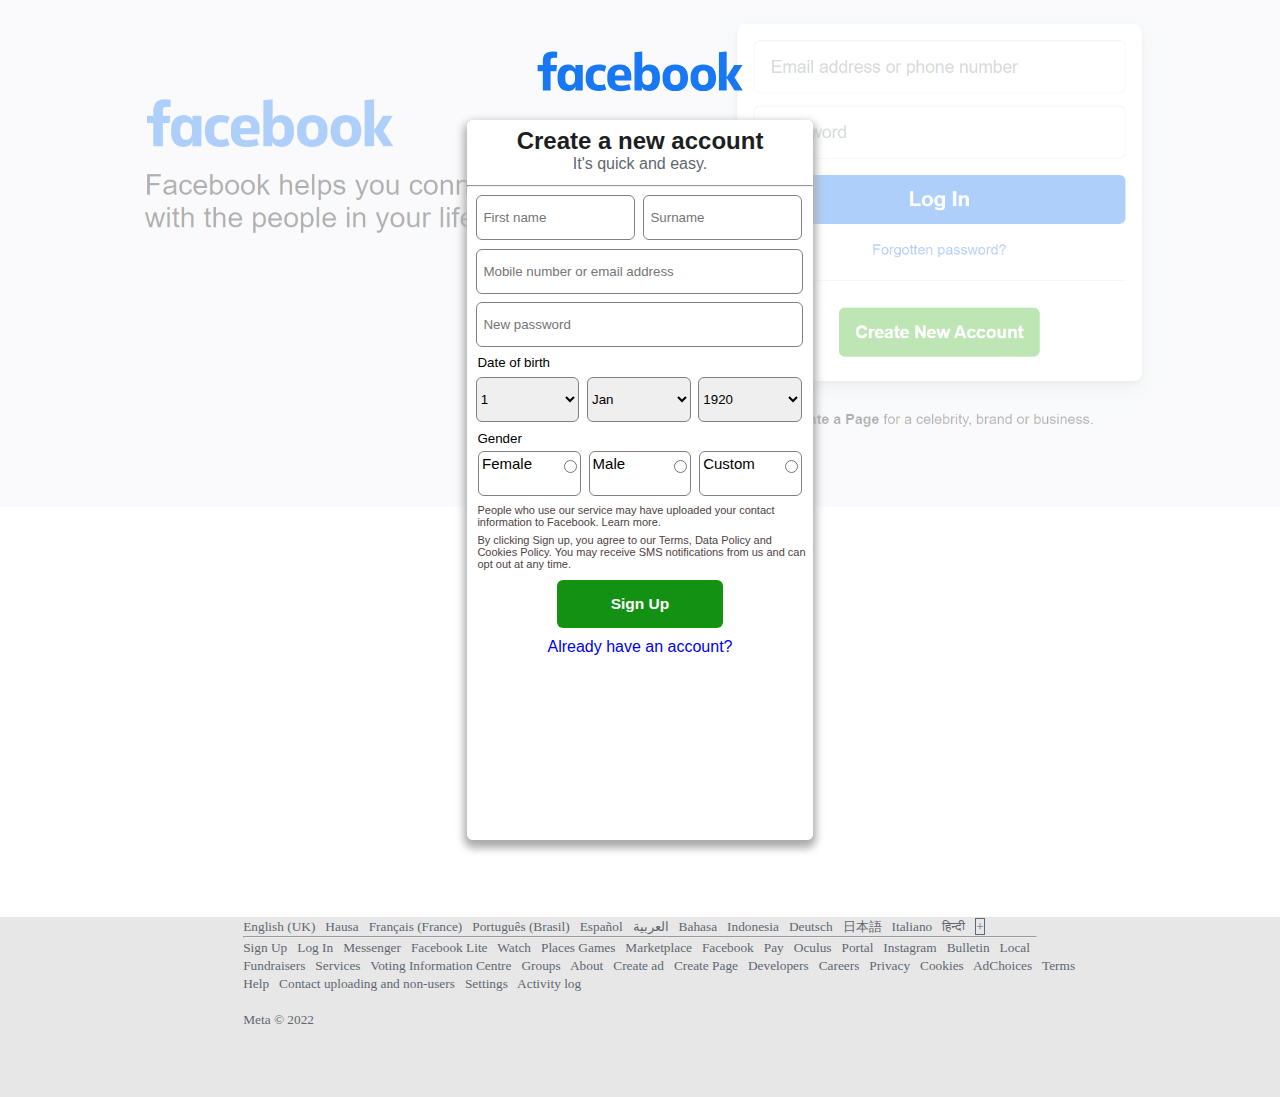
<file: ALL PROJECTS/HTML PROJECT 1ST WEEK/index.html>
<!DOCTYPE html>
<html lang="en">

<head>
    <meta charset="UTF-8">
    <meta name="viewport" content="width=device-width, initial-scale=1.0">
    <link rel="stylesheet" href="style.css">
    <title>Sign up for Facebook | Facebook</title>
    <link rel="icon" type="image/x-icon" href="logo.jpg">
</head>

<body>
    <!--facebook sign up from start-->
    <div class="color-overlay"></div>
    <div class="overall_div">
        <div class="div_1">
            <img src="facebook logo.svg" alt="facebook logo" class="facebook_logo">
            <!-- <h2 class="h2_1">facebook</h2> -->
            <!--fieldset section start-->
            <fieldset>
                <!--form section start-->
                <form class="form">
                    <div class="div_2">
                        <h3 class="account">Create a new account</h3>
                        <p class="quick">It's quick and easy.</p>
                    </div>
                    <hr />
                    <div class="second_section">
                        <!--input section start-->
                        <div class="input">
                            <input type="text" placeholder="First name" class="first_name" id="all" required>
                            <input type="text" placeholder="Surname" class="surnamme" id="all" required>
                            <p class="input_tel_email">
                                <input type="tel" type="email" placeholder="Mobile number or email address"
                                    class="tel_email" id="all" required>
                            </p>
                            <p class="input_password">
                                <input type="password" placeholder="New password" class="password" id="all" required>
                            </p>
                        </div>
                        <!--input section end-->
                        <!--date of birth section start-->
                        <p class="dob"><small>Date of birth</small></p>
                        <div class="date_of_birth">
                            <select class="date" id="all">
                                <option>1</option>
                                <option>2</option>
                                <option>3</option>
                                <option>4</option>
                                <option>5</option>
                                <option>6</option>
                                <option>7</option>
                                <option>8</option>
                                <option>9</option>
                                <option>10</option>
                                <option>11</option>
                                <option>12</option>
                                <option>13</option>
                                <option>14</option>
                                <option>15</option>
                                <option>16</option>
                                <option>17</option>
                                <option>18</option>
                                <option>19</option>
                                <option>20</option>
                                <option>21</option>
                                <option>22</option>
                                <option>23</option>
                                <option>24</option>
                                <option>25</option>
                                <option>26</option>
                                <option>27</option>
                                <option>28</option>
                                <option>29</option>
                                <option>30</option>
                                <option>31</option>
                            </select>
                            <select class="date" id="all">
                                <option>Jan</option>
                                <option>Feb</option>
                                <option>Mar</option>
                                <option>Apr</option>
                                <option>May</option>
                                <option>Jun</option>
                                <option>Jul</option>
                                <option>Aug</option>
                                <option>Sept</option>
                                <option>Oct</option>
                                <option>Nov</option>
                                <option>Dec</option>
                            </select>
                            <select class="date" id="all">
                                <option>1920</option>
                                <option>1921</option>
                                <option>1922</option>
                                <option>1923</option>
                                <option>1924</option>
                                <option>1925</option>
                                <option>1926</option>
                                <option>1927</option>
                                <option>1928</option>
                                <option>1929</option>
                                <option>1930</option>
                                <option>1931</option>
                                <option>1932</option>
                                <option>1933</option>
                                <option>1934</option>
                                <option>1935</option>
                                <option>1936</option>
                                <option>1937</option>
                                <option>1938</option>
                                <option>1939</option>
                                <option>1940</option>
                                <option>1941</option>
                                <option>1942</option>
                                <option>1943</option>
                                <option>1944</option>
                                <option>1945</option>
                                <option>1946</option>
                                <option>1947</option>
                                <option>1948</option>
                                <option>1949</option>
                                <option>1950</option>
                                <option>1951</option>
                                <option>1952</option>
                                <option>1953</option>
                                <option>1954</option>
                                <option>1955</option>
                                <option>1956</option>
                                <option>1957</option>
                                <option>1958</option>
                                <option>1959</option>
                                <option>1960</option>
                                <option>1961</option>
                                <option>1962</option>
                                <option>1963</option>
                                <option>1964</option>
                                <option>1965</option>
                                <option>1966</option>
                                <option>1967</option>
                                <option>1968</option>
                                <option>1969</option>
                                <option>1970</option>
                                <option>1971</option>
                                <option>1972</option>
                                <option>1973</option>
                                <option>1974</option>
                                <option>1975</option>
                                <option>1976</option>
                                <option>1977</option>
                                <option>1978</option>
                                <option>1979</option>
                                <option>1980</option>
                                <option>1981</option>
                                <option>1982</option>
                                <option>1983</option>
                                <option>1984</option>
                                <option>1985</option>
                                <option>1986</option>
                                <option>1987</option>
                                <option>1988</option>
                                <option>1989</option>
                                <option>1990</option>
                                <option>1991</option>
                                <option>1992</option>
                                <option>1993</option>
                                <option>1994</option>
                                <option>1995</option>
                                <option>1996</option>
                                <option>1997</option>
                                <option>1998</option>
                                <option>1999</option>
                                <option>2000</option>
                                <option>2001</option>
                                <option>2002</option>
                                <option>2003</option>
                                <option>2004</option>
                                <option>2005</option>
                                <option>2006</option>
                                <option>2007</option>
                                <option>2008</option>
                                <option>2009</option>
                                <option>2010</option>
                                <option>2011</option>
                                <option>2012</option>
                                <option>2013</option>
                                <option>2014</option>
                                <option>2015</option>
                                <option>2016</option>
                                <option>2017</option>
                                <option>2018</option>
                                <option>2019</option>
                                <option>2020</option>
                                <option>2021</option>
                                <option>2022</option>
                            </select>
                        </div>
                        <!--date of birth section end-->
                        <!--gender section start-->
                        <div>
                            <p class="gender"><small>Gender</small></p>
                            <div class="total_gender">
                                <div class="first_gender" id="all_gender">
                                    <label class="label_class_1" id="labelgen" for="female">Female</label>
                                    <input type="radio" name="gender" value="female" id="gen" required />
                                </div>
                                <div class="second_gender" id="all_gender">
                                    <label class="label_class_2" id="labelgen" for="male">Male</label>
                                    <input type="radio" name="gender" value="male" id="gen" required />
                                </div>
                                <div class="third_gender" id="all_gender">
                                    <label class="label_class_3" id="labelgen" for="other">Custom</label>
                                    <input type="radio" name="gender" value="other" id="gen" required />
                                </div>
                            </div>
                        </div>
                        <!--gender section end-->
                        <p class="after_gen_1" id="sub_after_gen">
                            People who use our service may have uploaded your contact information to Facebook.
                            <span>Learn more.</span>
                        </p>
                        <p class="after_gen_2" id="sub_after_gen">
                            By clicking Sign up, you agree to our Terms, Data Policy and Cookies Policy. You may receive
                            SMS notifications from us and can opt out at any time.
                        </p>
                        <div class="div_button">
                            <button type="submit" class="button">Sign Up</button>
                            <p class="below_button"><a id="a_below_button"
                                    href="https://web.facebook.com/login/?privacy_mutation_token=eyJ0eXBlIjowLCJjcmVhdGlvbl90aW1lIjoxNjU5MTY5MDAyLCJjYWxsc2l0ZV9pZCI6MjY5NTQ4NDUzMDcyMDk1MX0%3D">Already
                                    have an account?</a></p>
                        </div>
                    </div>
                </form>
                <!--form section end-->
            </fieldset>
            <!--fieldset section end-->
        </div>
        <footer class="footer">
            <div class="div_footer">
                <p class="footer_text_1" id="all_footer_text"><small>English (UK) &nbsp; Hausa &nbsp; Français (France)
                        &nbsp; Português (Brasil) &nbsp; Español &nbsp; العربية &nbsp; Bahasa &nbsp; Indonesia &nbsp;
                        Deutsch &nbsp; 日本語 &nbsp;
                        Italiano &nbsp; हिन्दी &nbsp; <span class="plus">+</span></small></p>
                <hr class="hr_footer" />
                <p class="footer_text_2" id="all_footer_text"><small><a id="footer_a_tag"
                            href="https://web.facebook.com/reg/" title="Sign up for Facebook">Sign Up</a> &nbsp; <a
                            id="footer_a_tag" href="https://web.facebook.com/login/" title="Log in to Facebook">Log
                            In</a> &nbsp; Messenger &nbsp; Facebook Lite &nbsp; Watch &nbsp; Places Games &nbsp;
                        Marketplace &nbsp; Facebook &nbsp; Pay &nbsp; Oculus &nbsp; Portal &nbsp; Instagram &nbsp;
                        Bulletin &nbsp; Local <br /> Fundraisers &nbsp; Services &nbsp; Voting Information Centre &nbsp;
                        Groups &nbsp; About &nbsp; Create ad &nbsp; Create Page &nbsp; Developers &nbsp; Careers &nbsp;
                        Privacy &nbsp; Cookies &nbsp; AdChoices &nbsp; Terms <br /> Help &nbsp; Contact uploading and
                        non-users &nbsp; Settings &nbsp; Activity log</small></p>
                <br />
                <p class="footer_text_3" id="all_footer_text"><small>Meta © 2022</small></p>
            </div>
        </footer>
    </div>
    <!--facebook sign up from end-->
</body>

</html>
</file>
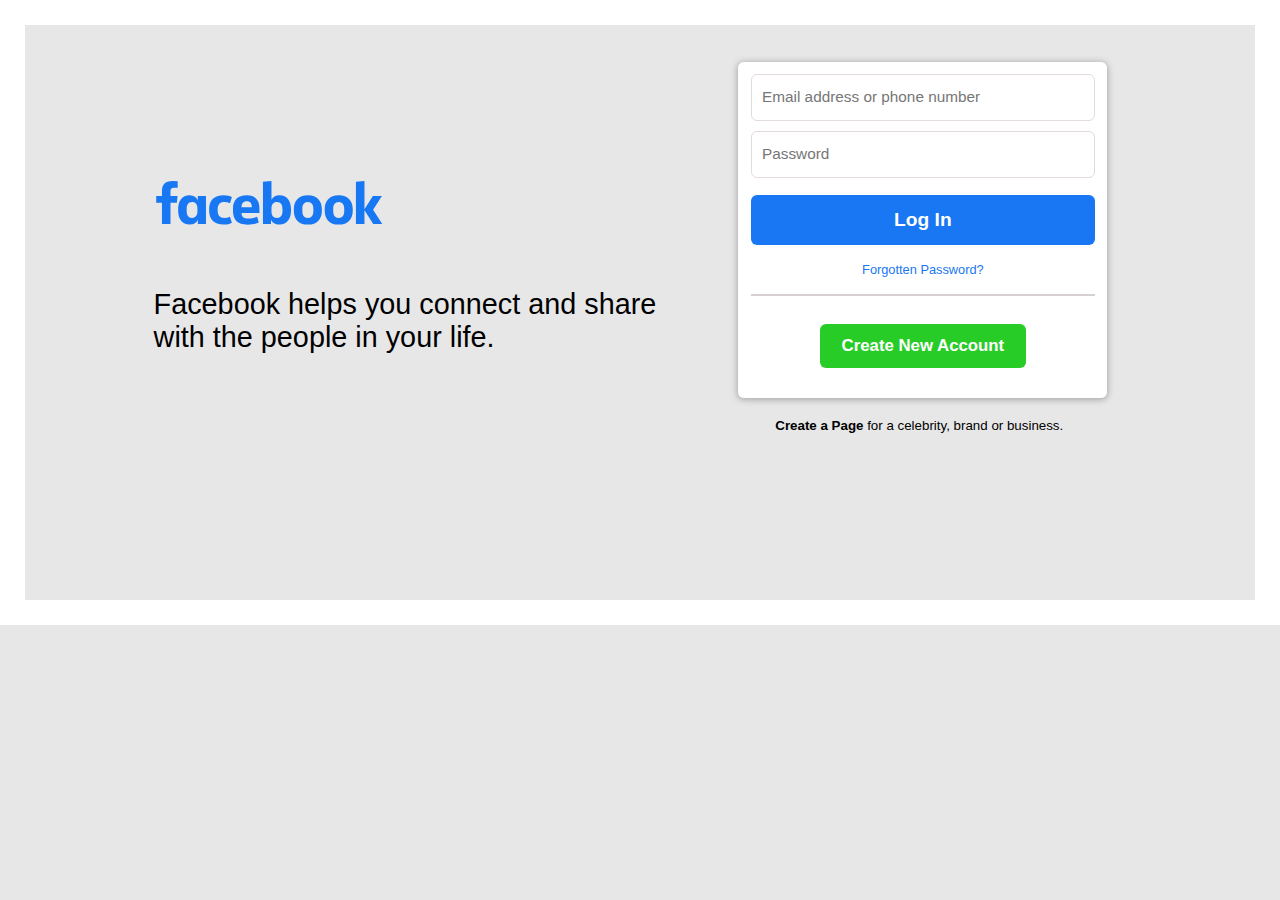
<file: ALL PROJECTS/HTML PROJECT 1ST WEEK/introduction.html>
<!DOCTYPE html>
<html lang="en">

<head>
    <meta charset="UTF-8">
    <meta http-equiv="X-UA-Compatible" content="IE=edge">
    <meta name="viewport" content="width=device-width, initial-scale=1.0">
    <link rel="stylesheet" href="style2.css">
    <title>Facebook</title>
    <link rel="icon" type="image/x-icon" href="logo.jpg">
</head>

<body>
    <main>
        <div class="overall_div">
            <!--Everything on the LHS start-->
            <div class="logo_div">
                <!--Facebook logo start-->
                <img src="facebook logo.svg" alt="facebook logo" class="facebook_logo">
                <!--Facebook logo end-->
                <!--Text under facebook logo start-->
                <p class="text_under_logo">
                    Facebook helps you connect and share <br /> with the people in your life.
                </p>
                <!--Text under facebook logo end-->
            </div>
            <!--Everything on the LHS end-->

            <!--Everything on the RHS start-->
            <!--Fieldset section start-->
            <fieldset>
                <!--Form section start-->
                <form>
                    <div class="form_div">
                        <!--Input section start-->
                        <div class="div_input">
                            <input type="tel" type="email" placeholder="Email address or phone number" class="tel_email"
                                id="all_input" required>
                            <input type="password" placeholder="Password" class="password" id="all_input" required>
                        </div>
                        <!--Input section end-->
                        <!--1st button & text below section start-->
                        <div class="div_1st_button_and_text_below">
                            <button type="submit" class="log_in_button" id="all_button"><a href="#">Log In</a></button>
                            <p class="text_below_1st_button">
                                <a id="a_text_below_1st_button" href="#">Forgotten Password?</a>
                            </p>
                        </div>
                        <!--1st button & text below section end-->
                        <hr />
                        <!--2nd button section start-->
                        <div class="div_2nd_button">
                            <button type="submit" onclick="document.location='./index.html'" class="new_acc_button"
                                id="all_button">Create New Account</button>
                        </div>
                        <!--2nd button section end-->
                    </div>
                </form>
                <!--Form section end-->
            </fieldset>
            <!--Fieldset section end-->
            <br />
            <!--Text below fieldset section start-->
            <p class="below_fieldset">
                <small><strong><a class="a_below_fieldset" href="#">Create a Page</a></strong> for a celebrity, brand or
                    business.</small>
            </p>
            <!--Text below fieldset section end-->
            <!--Everything on the RHS end-->
        </div>
    </main>
</body>

</html>
</file>
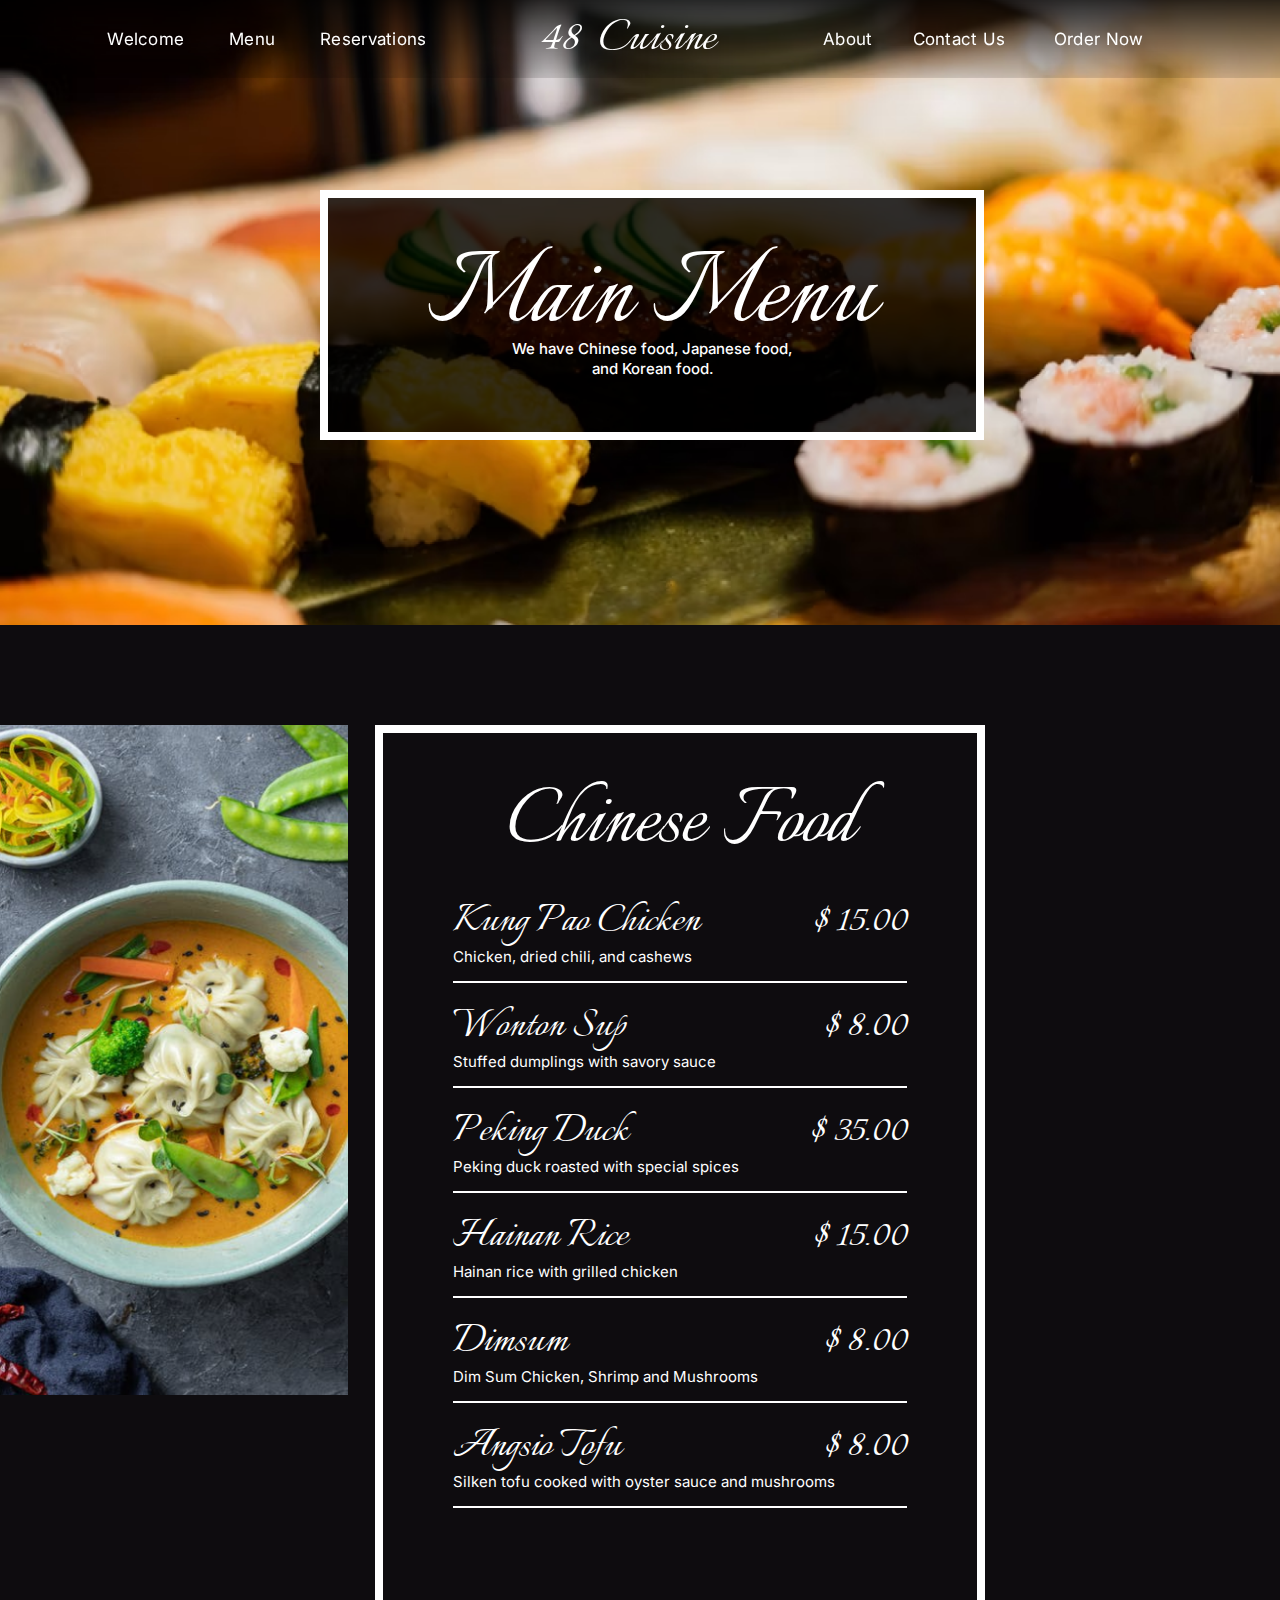
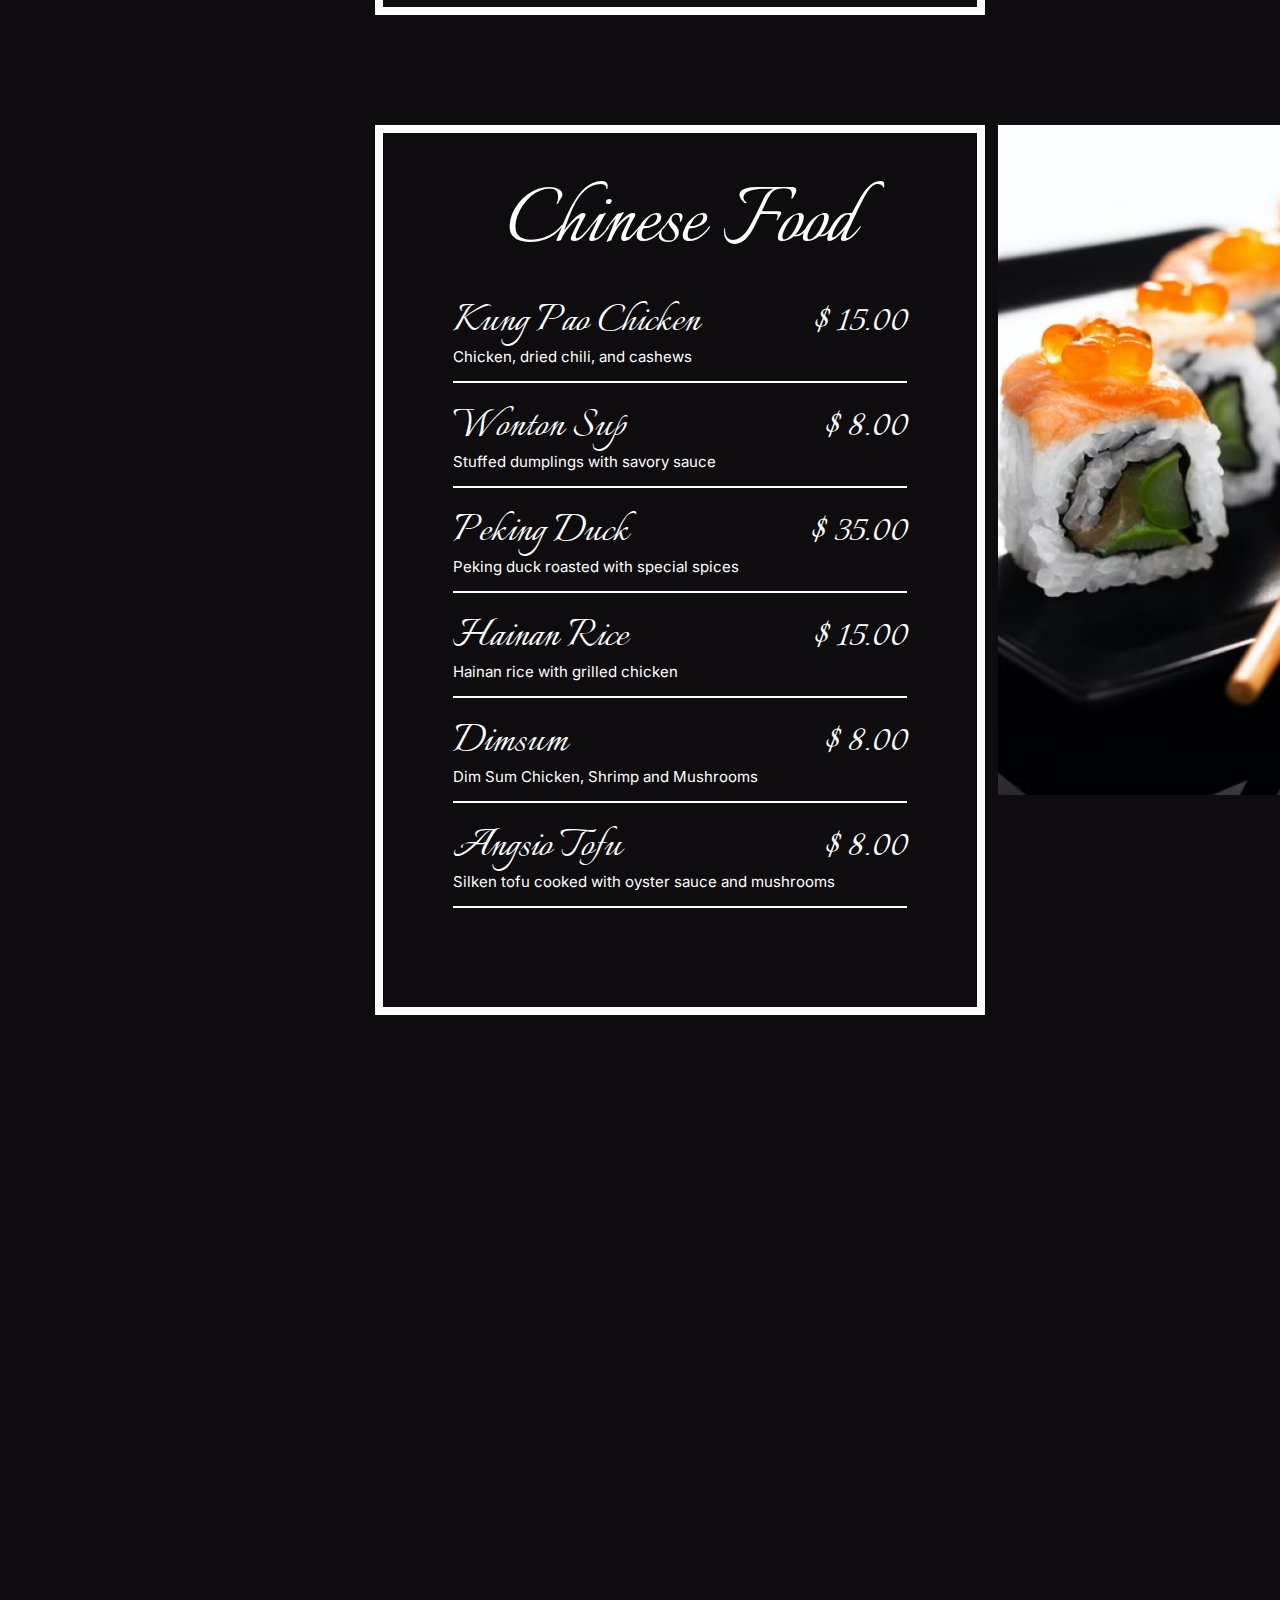
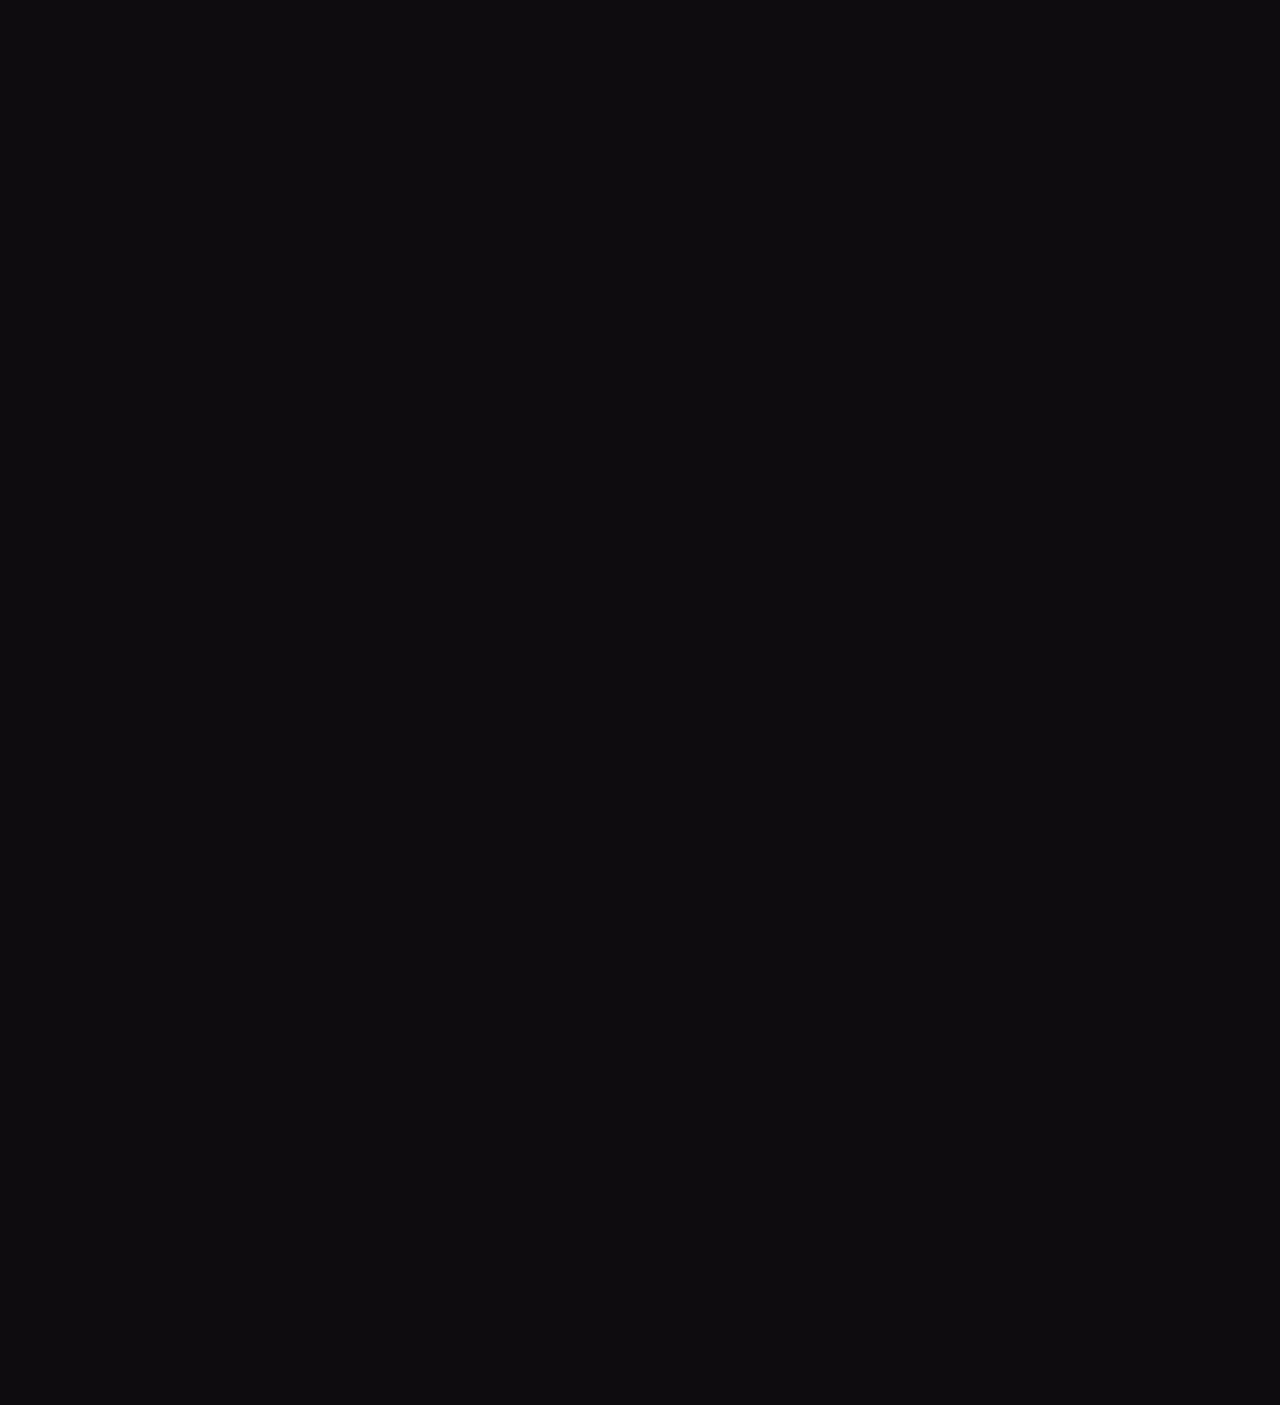
<file: ALL PROJECTS/HTML PROJECT 3RD WEEK/Menu.html>
<!DOCTYPE html>
<html lang="en">

<head>
    <meta charset="UTF-8">
    <meta http-equiv="X-UA-Compatible" content="IE=edge">
    <meta name="viewport" content="width=device-width, initial-scale=1.0">
    <link rel="stylesheet" href="./CSS/menu.css">
    <link rel="preconnect" href="https://fonts.googleapis.com">
    <link rel="preconnect" href="https://fonts.gstatic.com" crossorigin>
    <link href="https://fonts.googleapis.com/css2?family=Italianno&display=swap" rel="stylesheet">
    <link href="https://fonts.googleapis.com/css2?family=Inter:wght@500&family=Italianno&display=swap" rel="stylesheet">
    <title>48 Cuisine</title>
</head>

<body>
    <div class="overall_div">
        <img src="./photos/Menu/image 20.png" alt="Together with nav bar" class="tog_with_nav_bar">
        <header>
            <nav class="header_nav">
                <div class="nav_div">
                    <ul class="ul_nav">
                        <div class="li_left">
                            <li class="welcome" id="nav_all"><a class="a_welcome" href="./Welcome.html">Welcome</a></li>
                            <li class="menu" id="nav_all"><a class="a_menu" href="./Menu.html">Menu</a></li>
                            <li class="reservations" id="nav_all"><a class="a_reservations" href="#">Reservations</a>
                            </li>
                        </div>
                        <div class="li_middle">
                            <li class="cuisine" id="nav_all">48&nbsp; Cuisine</li>
                        </div>
                        <div class="li_right">
                            <li class="about" id="nav_all"><a class="a_about" href="#">About</a></li>
                            <li class="contact_us" id="nav_all"><a class="a_contact_us" href="#">Contact Us</a></li>
                            <a class="a_order_now" href="#">
                                <li class="order_now" id="nav_all">Order Now</li>
                            </a>
                        </div>
                    </ul>
                </div>
            </nav>
        </header>
        <main>
            <div class="main_div_1">
                <h1>Main Menu</h1>
                <p>We have Chinese food, Japanese food,<br /> and Korean food.
                </p>
            </div>
            <div class="main_div_2">
                <div class="main_div_2_sub_1">
                    <img src="./photos/Menu/image 21.png" alt="Chinese Food">
                    <div class="Table" id="Table">
                        <h2>Chinese Food</h2>
                        <div class="Tbody">
                            <div class="first_column" id="column">
                                <span id="main_span_1"><span>Kung Pao Chicken</span>
                                    <span>$ 15.00</span></span>
                                <br />
                                <span id="main_span_2">Chicken, dried chili, and cashews</span>
                            </div>
                            <div class="second_column" id="column">
                                <span id="main_span_1">
                                    <span>Wonton Sup</span> <span>$ 8.00</span>
                                </span>
                                <br />
                                <span id="main_span_2">Stuffed dumplings with savory sauce</span>
                            </div>
                            <div class="third_column" id="column">
                                <span id="main_span_1">
                                    <spam>Peking Duck</spam> <span>$ 35.00</span>
                                </span>
                                <br />
                                <span id="main_span_2">Peking duck roasted with special spices</span>
                            </div>
                            <div class="fourth_column" id="column">
                                <span id="main_span_1">
                                    <span>Hainan Rice</span> <span>$ 15.00</span>
                                </span>
                                <br />
                                <span id="main_span_2">Hainan rice with grilled chicken</span>
                            </div>
                            <div class="fifth_column" id="column">
                                <span id="main_span_1">
                                    <span>Dimsum</span> <span>$ 8.00</span>
                                </span>
                                <br />
                                <span id="main_span_2">Dim Sum Chicken, Shrimp and Mushrooms</span>
                            </div>
                            <div class="sixth_column" id="column">
                                <span id="main_span_1">Angsio Tofu <span>$ 8.00</span></span>
                                <br />
                                <span id="main_span_2">Silken tofu cooked with oyster sauce and mushrooms</span>
                            </div>
                        </div>
                    </div>
                </div>
                <div class="main_div_2_sub_2">
                    <img src="./photos/Menu/image 22.png" alt="Japanese Food">
                    <div class="Table_2" id="Table">
                        <h2>Chinese Food</h2>
                        <div class="Tbody">
                            <div class="first_column" id="column">
                                <span id="main_span_1"><span>Kung Pao Chicken</span>
                                    <span>$ 15.00</span></span>
                                <br />
                                <span id="main_span_2">Chicken, dried chili, and cashews</span>
                            </div>
                            <div class="second_column" id="column">
                                <span id="main_span_1">
                                    <span>Wonton Sup</span> <span>$ 8.00</span>
                                </span>
                                <br />
                                <span id="main_span_2">Stuffed dumplings with savory sauce</span>
                            </div>
                            <div class="third_column" id="column">
                                <span id="main_span_1">
                                    <spam>Peking Duck</spam> <span>$ 35.00</span>
                                </span>
                                <br />
                                <span id="main_span_2">Peking duck roasted with special spices</span>
                            </div>
                            <div class="fourth_column" id="column">
                                <span id="main_span_1">
                                    <span>Hainan Rice</span> <span>$ 15.00</span>
                                </span>
                                <br />
                                <span id="main_span_2">Hainan rice with grilled chicken</span>
                            </div>
                            <div class="fifth_column" id="column">
                                <span id="main_span_1">
                                    <span>Dimsum</span> <span>$ 8.00</span>
                                </span>
                                <br />
                                <span id="main_span_2">Dim Sum Chicken, Shrimp and Mushrooms</span>
                            </div>
                            <div class="sixth_column" id="column">
                                <span id="main_span_1">Angsio Tofu <span>$ 8.00</span></span>
                                <br />
                                <span id="main_span_2">Silken tofu cooked with oyster sauce and mushrooms</span>
                            </div>
                        </div>
                    </div>
                </div>
            </div>
        </main>
    </div>
</body>

</html>
</file>
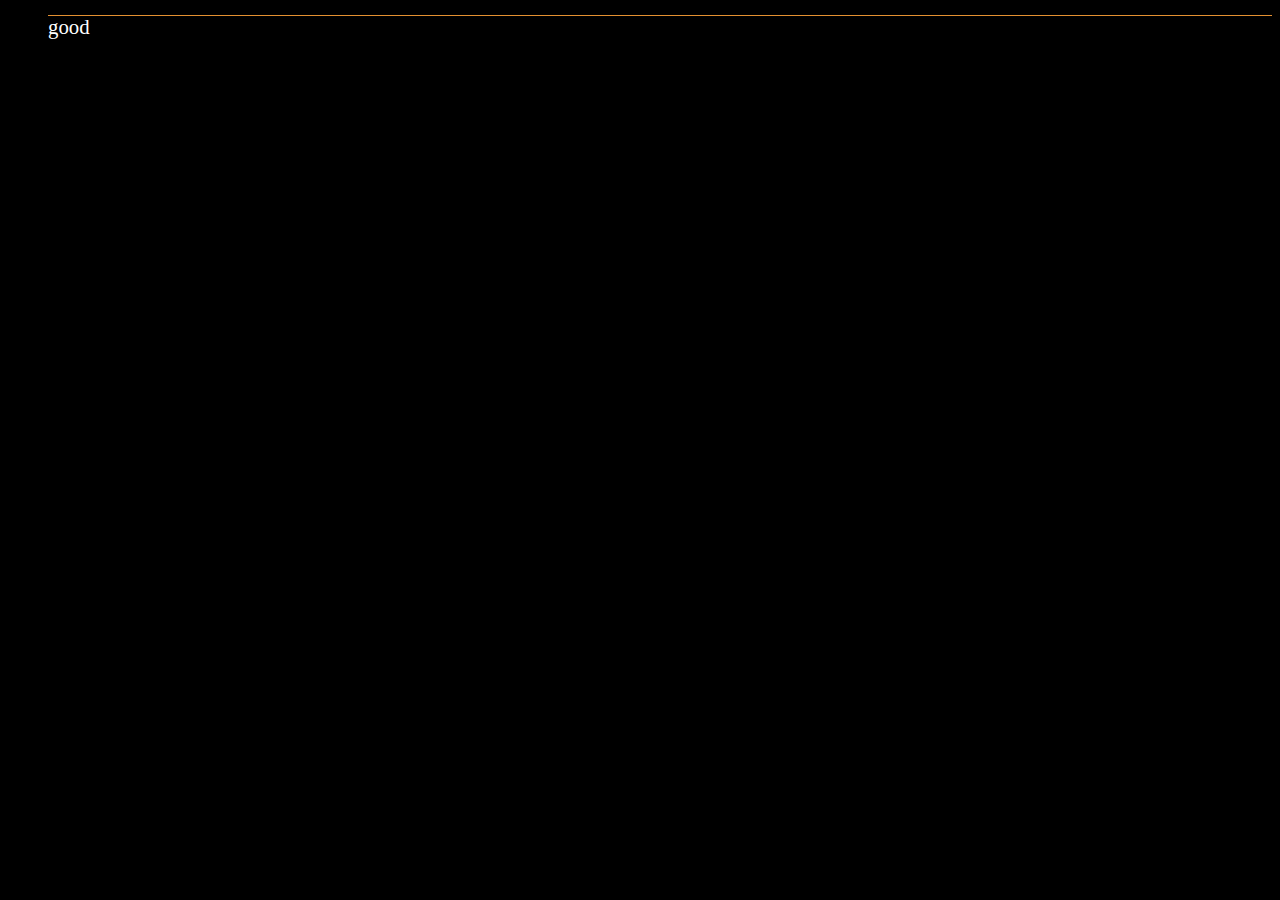
<file: ALL PROJECTS/Study/study 2.html>
<!DOCTYPE html>
<html lang="en">
<head>
    <meta charset="UTF-8">
    <meta http-equiv="X-UA-Compatible" content="IE=edge">
    <meta name="viewport" content="width=device-width, initial-scale=1.0">
    <title>Document</title>
    <style>
        body {
            background-color: black;
        }
        .click, li {
            list-style-type: none;
            color: white;
            text-decoration: none;
            position: relative;
            font-size: 1.3rem;
        }
        .click, li::after {
            content: '';
            position: absolute;
            width: 100%;
            background: #E49031;
            bottom: 0;
            left: 0;
            height: 1px;
        }
    </style>
</head>
<body>
    <ul>
        <li><a href="#" class="click">good</a></li>
    </ul>
</body>
</html>
</file>
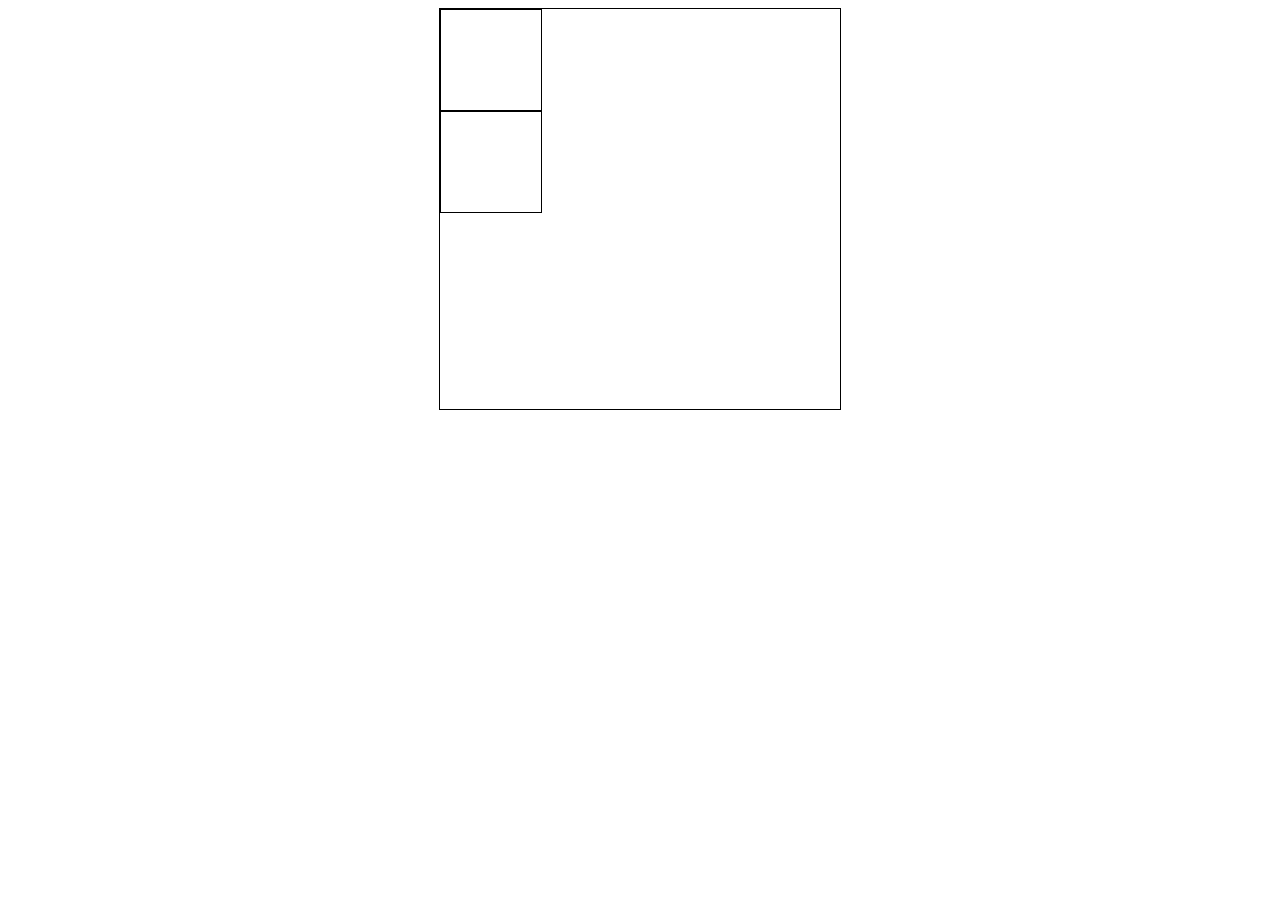
<file: ALL PROJECTS/Study/study.html>
<!DOCTYPE html>
<html lang="en">

<head>
    <meta charset="UTF-8">
    <meta http-equiv="X-UA-Compatible" content="IE=edge">
    <meta name="viewport" content="width=device-width, initial-scale=1.0">
    <title>Study</title>
    <style>
        .div_1 {
            width: 400px;
            height: 400px;
            border: 1px solid;
            margin: auto;
            position: relative;
        }
        .div_2 {
            border: 1px solid;
            position: relative;
            width: 100px;
            height: 100px;
            animation-name: myfirstanimation;
            animation-duration: 8s;
            animation-fill-mode: forwards;
            animation-iteration-count: infinite;
        }
        .div_3 {
            border: 1px solid;
            position: absolute;
            width: 100px;
            height: 100px;
            animation-name: mysecondanimation;
            animation-duration: 8s;
            animation-fill-mode: forwards;
            animation-iteration-count: infinite;
        }
        @keyframes myfirstanimation {
            0% {
                background-color: yellow;
                top: 0px;
                left: 0px;
            }

            25% {
                background-color: red;
                top: 0px;
                left: 300px;
            }

            50% {
                background-color: blue;
                top: 300px;
                left: 300px;
            }

            75% {
                background-color: indigo;
                top: 300px;
                left: 0px;
            }

            100% {
                background-color: darkgreen;
                top: 0px;
                right: 0px;
            }
        }
            @keyframes mysecondanimation {
                0% {
                    background-color: yellow;
                    top: 0px;
                    right: 0px;
                }

                25% {
                    background-color: red;
                    top: 0px;
                    right: 300px;
                }

                50% {
                    background-color: blue;
                    top: 300px;
                    left: 0px;
                }

                75% {
                    background-color: indigo;
                    top: 300px;
                    left: 300px;
                }

                100% {
                    background-color: darkgreen;
                    top: 0px;
                    right: 0px;
                }
            }
    </style>
</head>

<body>
    <div class="div_1">
    <div class="div_2"></div>
    <div class="div_3"></div>
    </div>
</body>

</html>
</file>
<file: ALL PROJECTS/HTML PROJECT 1ST WEEK/style.css>
* {
    padding: 0%;
    margin: 0%;
    box-sizing: border-box;
    }
body {
/*background image section start*/
    background-image: url("background.jpg");
    background-size: 100%;
    position: relative;
    background-repeat: no-repeat;
    /* background-color: #E4E4E4E5; */

        }
        .color-overlay {
            background: linear-gradient(to top right, white, white);
            width: 100%;
            height: 100%;
            opacity: 0.65;
            position: absolute;
        }
/*background image section end*/

        /*facebook logo section start*/
        .overall_div {
            padding-top: 2%;
            position: relative;
        }
        .div_1 {
            margin-bottom: 6%;
        }
        .facebook_logo {
            width: 20%;
            position: relative;
            left: 40%;
        }
        /* .h2_1 {
            font-family: 'Segoe UI', Tahoma, Geneva, Verdana, sans-serif;
            font-size: 37px;
            color: rgb(61, 61, 172);
            margin-bottom: 1.5%;
            text-align: center;
        } */
        /*facebook logo section end*/


        /*fieldset section start*/ 
        fieldset {
            font-family: 'Segoe UI', Tahoma, Geneva, Verdana, sans-serif;
            width: 27%;
            margin: auto;
            background-color: white;
            border-style: initial;
            border-radius: 6px;
            height: 80vh;
            box-shadow: 0px 5px 8px 3px #aaa;
            
        }
        /*form section start*/
        .form {
            margin-top: 2%;
        }
        .div_2 {
            margin-bottom: 3.5%;
            text-align: center;
        }
        .account {
            font-size: 24px;
            font-family: Helvetica, Arial, sans-serif;
            color: #1c1e21;
        }
        .quick {
            color: #606770;
        }
        /*input section start*/
        .second_section {
            padding: 2%;
        }
        /* input::placeholder {
            padding-left: 5px;
        } */
        .input > input {
            width: 48%;
        }
        input {
            padding-left: 2%;
            outline: none;
        }
        select {
            outline: none;
        }
        #all {
            border-radius: 6px;
            height: 5vh;
            margin: 0.5%;
            margin-bottom: 2%;
            border: 1px solid;
            border-color: grey;
        }
        .tel_email {
            width: 98.5%;
        }
        .password {
            width: 98.5%;
        }
        .dob {
            margin-left: 1%;
        }
        .date_of_birth {
            margin-top: 4px;
        }
        .date {
            width: 31.2%;
        }
        .gender {
            margin-left: 1%;
        }
        .total_gender {
            display: flex;
            width: 100%;
            margin: auto;
            justify-content: space-around;
            margin-top: 4px;
            margin-bottom: 8px;
        }
        #all_gender {
            border: 1px solid;
            border-radius: 6px;
            width: 31%;
            height: 5vh;
            padding: 3px;
            border-color: grey;
        }
        #all_gender > input {
            float: right;
            margin-top: 5px;
            cursor: pointer;
        }
        #labelgen {
            font-weight: 500;
            font-size: 93.75%;
        }
        /*input section end*/
        .after_gen_1 {
            font-size: 68.75%;
            margin-left: 1%;
            color: rgb(78, 66, 66);
            margin-bottom: 2%;
        }
        .after_gen_2 {
            font-size: 68.75%;
            margin-left: 1%;
            color: rgb(78, 66, 66);
        }
        .div_button {
            text-align: center;
        }
        .button {
            background-color: rgb(18, 145, 18);
            width: 50%;
            justify-content: center;
            color: white;
            height: 5.3vh;
            border-radius: 6px;
            border: none;
            margin-top: 3%;
            font-weight: 600;
            font-size: 97%;
            margin-bottom: 3%;
            cursor: pointer;
        }
        .below_button {
            color: blue;
            font-weight: 500;
        }
        #a_below_button:link {
            text-decoration: none;
        }
        #a_below_button:visited {
            text-decoration: none;
        }
        #a_below_button:hover {
            text-decoration: underline;
        }
        /*form section end*/
        /*fieldset section start*/

        /* footer section start */
        #all_footer_text {
            margin-left: 19%;
            color: #606770;
        }
        .plus {
            border: 1px solid;
        }
        .hr_footer {
            width: 62%;
            margin-left: 19%;
        }
        .footer {
            width: 100%;
            height: 20vh;
            background-color: #E4E4E4E5;
        }
        #footer_a_tag:link {
            text-decoration: none;
            color: #606770;
        }
        #footer_a_tag:visited {
            text-decoration: none;
            color: #606770;
        }
        #footer_a_tag:hover {
            text-decoration: none;
        }
        /* footer section start */


        /* responsivness section start */
        @media only screen and (max-width: 390px) {
            body {
                background-image: none;
                background-color: #E4E4E4E5;
            }
            fieldset {
                width: 90%;
                height: 65vh;
            }
            #all_gender {
                padding: 4.5px;
                height: 35px
            }
            #all {
                height: 35px;
            }
            .button {
                height: 5vh;
                font-size: 96%;
            }
        }
        @media only screen and (max-width: 425px) {
            body {
                background-image: none;
                background-color: #E4E4E4E5;
                padding-top: 5%;
            }
            .second_section {
                padding-top: 5%;
            }
            fieldset {
                width: 95%;
                height: 65vh;
                padding-top: 4%;
            }
            #all_gender {
                padding: 4.5px;
                height: 35px;
                margin-bottom: 4%;
            }
            #all {
                height: 35px;
                margin-bottom: 4%;
            }
            .button {
                height: 4vh;
                font-size: 96%;
            }
            .h2_1 {
                font-size: 50px;
            }
            #sub_after_gen {
                margin-bottom: 8%;
            }
            .div_button {
                padding-top: 4%;
            }
        }
        @media only screen and (max-width: 820px) {
            fieldset {
                width: 80%;
                height: 70vh;
                padding-top: 4%;
            }
            .h2_1 {
                font-size: 50px;
            }
        }
        /* responsivness section end */
</file>
<file: ALL PROJECTS/HTML PROJECT 1ST WEEK/style2.css>
*{
    padding: 0%;
    margin: 0%;
    box-sizing: border-box;
}
body {
    background-color: #E4E4E4E5;
    border: 25px solid white;
    height: 39.05em;
}

/*Everything on the LHS section start*/
.facebook_logo {
    width: 22%;
    position: absolute;
    top: 17%;
    left: 10%;
}
.text_under_logo {
    position: absolute;
    top: 32%;
    left: 12%;
    font-family: 'Segoe UI', Tahoma, Geneva, Verdana, sans-serif;
    font-size: 180%;
}
/*Everything on the LHS section end*/

/*Everything on the RHS section start*/
fieldset {
    font-family: 'Segoe UI', Tahoma, Geneva, Verdana, sans-serif;
    width: 30%;
    margin: 3% 12% 0% 58%;
    background-color: white;
    border-style: initial;
    border-radius: 6px;
    height: 21em;
    box-shadow: 0px 1px 6px 1px #aaa;
    padding: 1% 1% 1% 1%;
}
input {
    display: block;
    border-radius: 6px;
    width: 100%;
    height: 3.5em;
    margin-bottom: 3%;
    border: 1px rgb(228, 219, 219);
    padding-left: 3%;
    border-style: solid;
    outline: none;
}
input::placeholder {
    color: rgb(118, 118, 118);
    font-size: 115%;
}
.log_in_button {
    width: 100%;
    background-color: #1977F3;
    margin-top: 2%;
    font-size: 120%;
}
.log_in_button > a:link {
    text-decoration: none;
    color: white;
}
.log_in_button > a:visited {
    text-decoration: none;
    color: white;
}
.log_in_button > a:hover {
    text-decoration: none;
}

#all_button {
    height: 2.6em;
    font-weight: 600;
    border-radius: 6px;
    border: none;
    cursor: pointer;
    color: white;
}
.text_below_1st_button {
    text-align: center;
    color: #1977F3;;
    font-weight: 500;
    padding-top: 5%;
    padding-bottom: 5%;
    font-size: 80%;
}
#a_text_below_1st_button:link {
    text-decoration: none;
    color: #1977F3;;
}
#a_text_below_1st_button:visited {
    text-decoration: none;
    color: #1977F3;
}
#a_text_below_1st_button:hover {
    text-decoration: none;
}
hr {
    border: 1px solid;
    border-color: rgb(214, 208, 208);
}
.new_acc_button {
    background-color: rgb(39, 204, 39);
    font-size: 105%;
    width: 60%;
}
.a_new_acc_button:link {
    text-decoration: none;
}
.a_new_acc_button:visited {
    text-decoration: none;
    color: white;
}
.a_new_acc_button:hover {
    text-decoration: none;
}
.div_2nd_button {
    text-align: center;
    padding: 8% 0% 8% 0%;
}
.below_fieldset {
    padding-left: 61%;
    color: black;
    font-family: 'Segoe UI', Tahoma, Geneva, Verdana, sans-serif;
}
.a_below_fieldset:link {
    text-decoration: none;
    color: black;
}
.a_below_fieldset:visited {
    text-decoration: none;
    color: black;
}
.a_below_fieldset:hover {
    text-decoration: none;
}
/*Everything on the RHS section end*/
</file>
<file: ALL PROJECTS/HTML PROJECT 3RD WEEK/CSS/menu.css>
* {
    padding: 0%;
    margin: 0%;
    box-sizing: border-box;
    }
    body {
        position: relative;
    }
    .overall_div {
        display: grid;
    }
    .header_nav {
        z-index: 28;
        position: fixed;
        top: 0%;
        min-height: fit-content;
        width: 100%;
        padding: 0% 5% 0% 3%;
        background: linear-gradient(180deg, #000000 -26.87%, rgba(0, 0, 0, 0) 119%);
    }
    .nav_div {
        padding: 0.4%;
    }
    .ul_nav, .ul_nav > div {
        display: flex;
        align-items: center;
        margin: auto;
    }
    .li_left {
        width: 35%;
        justify-content: space-evenly;
    }
    .li_middle {
        width: 20%;
        justify-content: center;
    }
    .li_right {
        width: 35%;
        justify-content: space-evenly;
    }
    #nav_all {
        list-style-type: none;
    }
    .ul_nav > div > li > .a_welcome, .a_menu, .a_reservations, .cuisine, .a_about, .a_contact_us, .a_order_now {
        text-decoration: none;
        color: #FFFFFF;
    }
    .a_order_now {
        text-decoration: none;
        height: 40px;
        padding: 2%;
        display: flex;
        flex-direction: row;
        justify-content: center;
        align-items: center;
    }
    .a_order_now:hover {
        color: #141414;
        background-color: #E49031;
        font-weight: 600;
    }
    /* nav bar animation start (need explaination) */
    .ul_nav > div > li > a:nth-of-type(1):hover {
        text-decoration: none;
        color: #E49031;
        position: relative;
    }
    .ul_nav > div > li > a:nth-of-type(1):focus {
        text-decoration: none;
        color: #E49031;
        position: relative;
    }
    .ul_nav > div > li > a:nth-of-type(1) {
        position: relative;
    }
    .ul_nav > div > li > a:nth-of-type(1)::after {
        content: '';
        position: absolute;
        width: 85%;
        height: 0.12rem;
        background: #E49031;
        bottom: -2px;
        left: 5px;
        transform: scale(0, 1);
        transition: 0.3s ease;
    }
    .ul_nav > div > li > a:nth-of-type(1):hover::after {
        transform: scale(1, 1.5);
    }
    .ul_nav > div > li > a:nth-of-type(1):focus::after {
        transform: scale(1, 1.5);
    }
    /* nav bar animation end */
    .cuisine {
        font-family: 'Italianno';
        font-size: 55px;
        cursor: default;
    }
    .welcome, .menu, .reservations, .about, .contact_us, .order_now {
        font-family: 'Inter';
        font-size: 17px;
        letter-spacing: 0.3px;
    }
    .tog_with_nav_bar {
        position: relative;
        height: 625px;
        width: 100%;
    }
    .main_div_1 {
        position: absolute;
        cursor: default;
        border: 8px solid #FFFFFF;
        width: 51.9%;
        height: 250px;
        left: 320px;
        top: 190px;
        background: rgba(0, 0, 0, 0.8);
        text-align: center;
        padding-top: 4.8%;
    }
    .main_div_1 > h1 {
        font-family: 'Italianno';
        font-style: normal;
        font-weight: 400;
        font-size: 124px;
        line-height: 80px;
        color: #FFFFFF;
    }
    .main_div_1 > p {
        font-family: 'Inter';
        font-style: normal;
        font-weight: 500;
        font-size: 15px;
        line-height: 133%;
        text-align: center;
        color: #FFFFFF;
    }
    .main_div_2 {
        height: 3980px;
        background: #0E0C0F;
    }
    .main_div_2_sub_1 {
        position: relative;
        padding-top: 100px;
        display: flex;
        height: fit-content;
    }
    .main_div_2_sub_1 > img {
        position: absolute;
        width: 350px;
        height: 670px;
        left: -2px;
        background: rgba(0, 0, 0, 0.1);
    }

    .Table {
        left: 375px;
        width: 610px;
        height: 890px;
    }
    
    #Table {
        position: absolute;
        box-sizing: border-box;
        background: #0E0C0F;
        padding-bottom: 50px;
        border: 8px solid #FFFFFF;
    }

    #Table > h2 {
        font-family: 'Italianno';
        font-style: normal;
        font-weight: 400;
        font-size: 96px;
        line-height: 70px;
        /* identical to box height, or 100% */
        color: #FFFFFF;
        text-align: center;
        margin-top: 55px;
        margin-bottom: 45px;
    }

    .Tbody {
        padding-left: 70px;
        padding-right: 70px;
    }

    #column {
        border-bottom: 2px solid #FFFFFF;
        padding-bottom: 8px;
        margin-top: 25px;
    }

    #main_span_1 > span:last-child {
        float: right;
    }

    #main_span_1 {
        font-family: 'Italianno';
        font-style: normal;
        font-weight: 400;
        font-size: 48px;
        line-height: 38px;
        /* identical to box height, or 100% */
        color: #FFFFFF;
    }

    #main_span_2 {
        font-family: 'Inter';
        font-style: normal;
        font-weight: 400;
        font-size: 15px;
        line-height: 32px;
        /* identical to box height, or 133% */
        color: #FFFFFF;
    }

    .main_div_2_sub_2 {
        position: relative;
        margin-top: 1000px;
        display: flex;
        height: fit-content;
    }

    .main_div_2_sub_2 > img {
        position: absolute;
        width: 350px;
        height: 670px;
        left: 998px;
        background: rgba(0, 0, 0, 0.1);
    }

    .Table_2 {
        left: 375px;
        width: 610px;
        height: 890px;
    }
</file>
